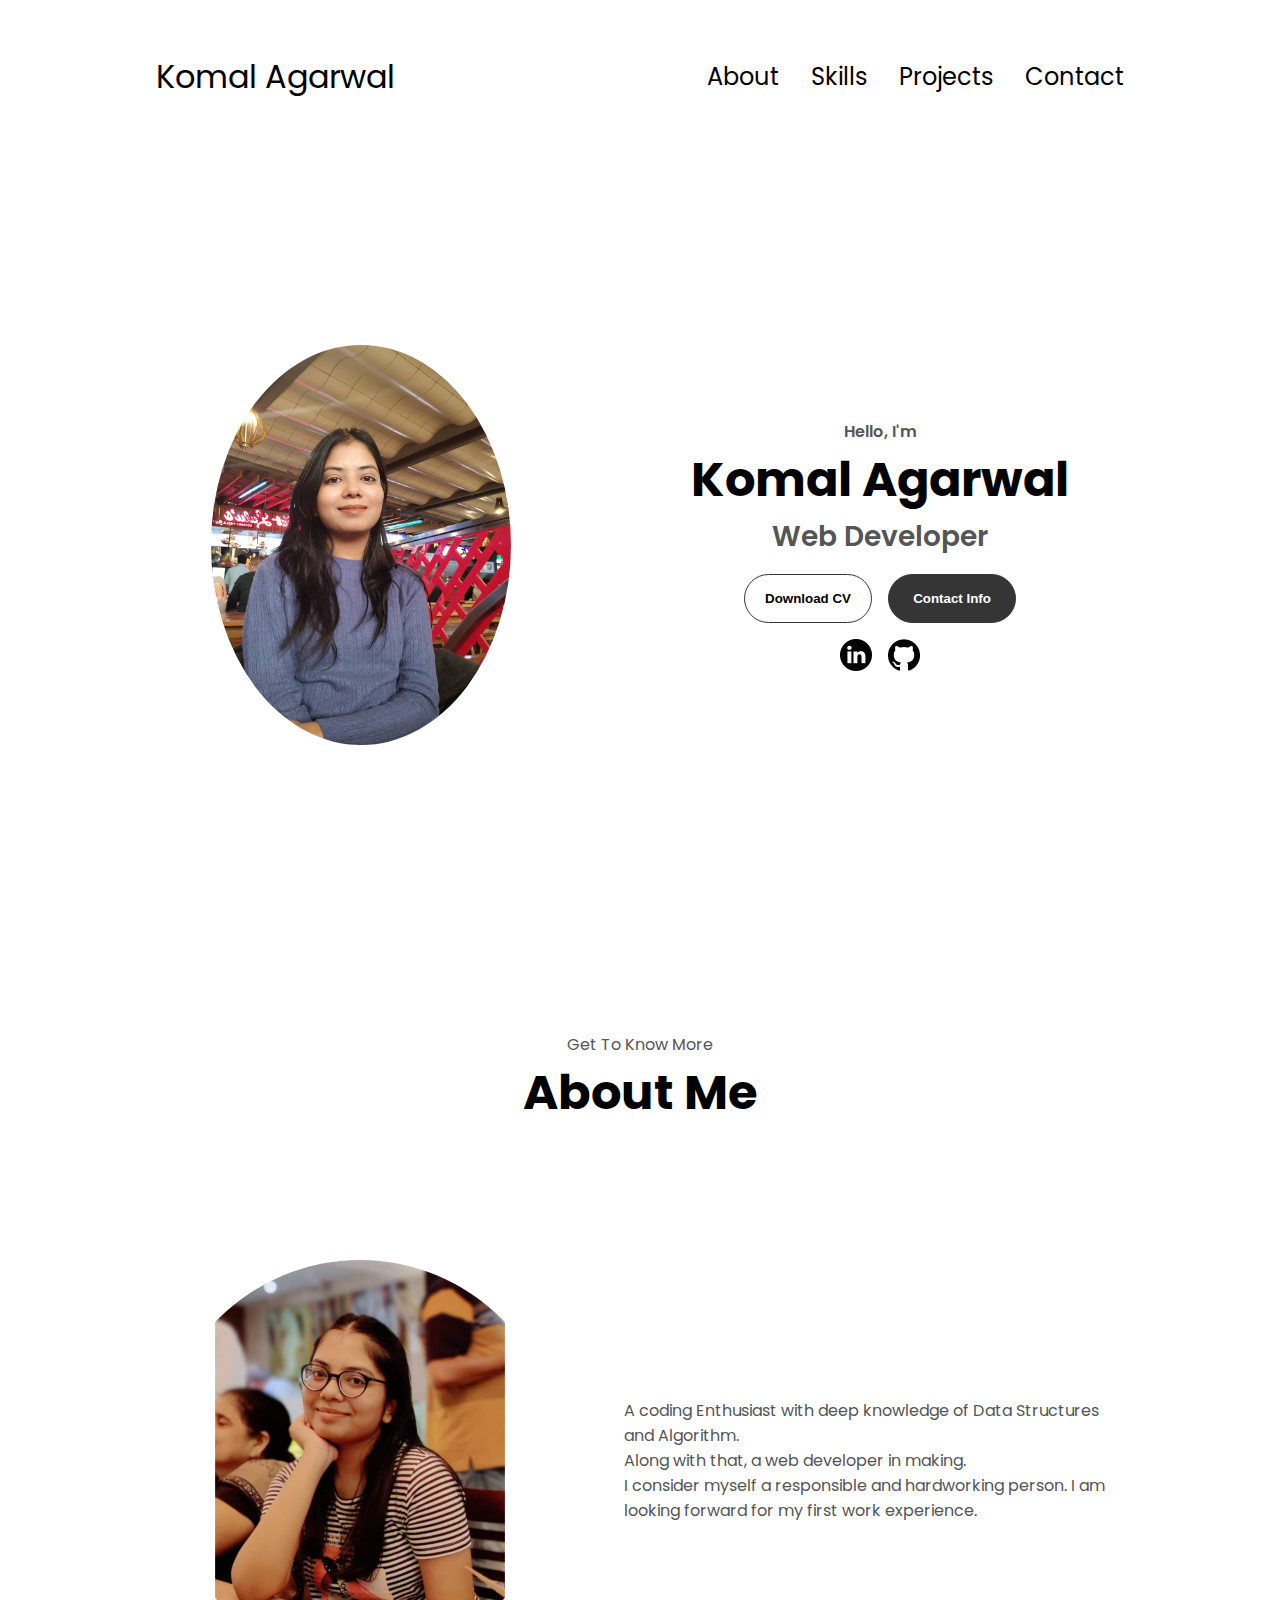
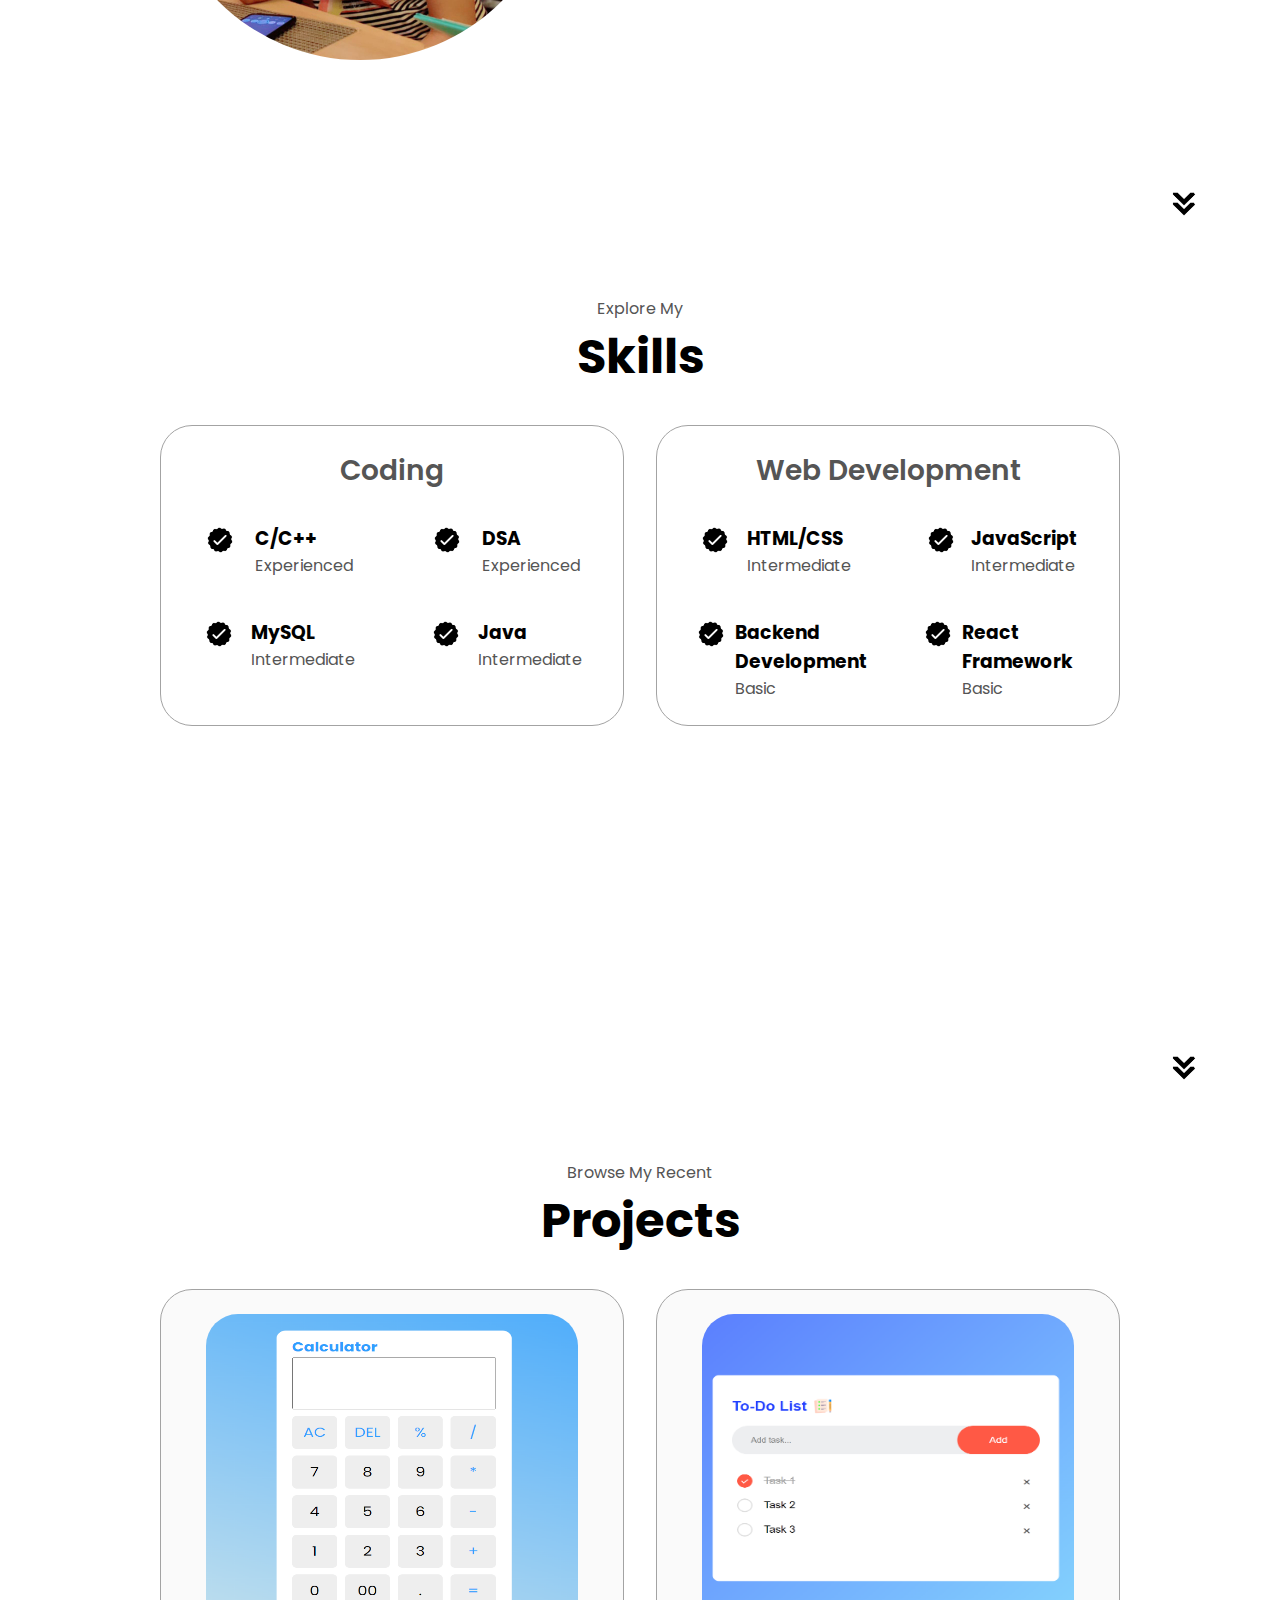
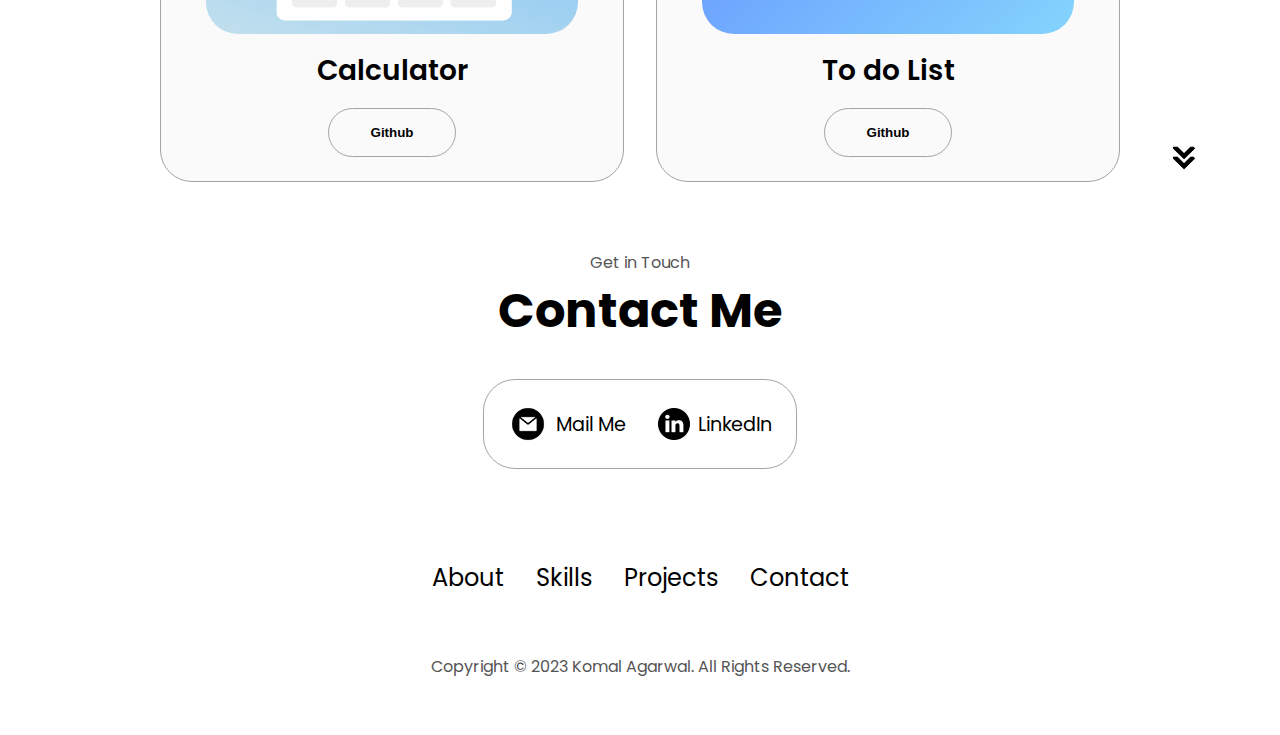
<file: codsoft_1/index.html>
<!DOCTYPE html>
<html lang="en">
  <head>
    <meta charset="UTF-8" />
    <meta http-equiv="X-UA-Compatible" content="IE=edge" />
    <meta name="viewport" content="width=device-width, initial-scale=1.0" />
    <title>My Portfolio</title>
    <link rel="stylesheet" href="style.css" />
    <link rel="stylesheet" href="mediaqueries.css" />
  </head>
  <body>
    <nav id="desktop-nav">
      <div class="logo">Komal Agarwal</div>
      <div>
        <ul class="nav-links">
          <li><a href="#about">About</a></li>
          <li><a href="#skills">Skills</a></li>
          <li><a href="#projects">Projects</a></li>
          <li><a href="#contact">Contact</a></li>
        </ul>
      </div>
    </nav>
    <nav id="hamburger-nav">
      <div class="logo">John Doe</div>
      <div class="hamburger-menu">
        <div class="hamburger-icon" onclick="toggleMenu()">
          <span></span>
          <span></span>
          <span></span>
        </div>
        <div class="menu-links">
          <li><a href="#about" onclick="toggleMenu()">About</a></li>
          <li><a href="#skills" onclick="toggleMenu()">Skills</a></li>
          <li><a href="#projects" onclick="toggleMenu()">Projects</a></li>
          <li><a href="#contact" onclick="toggleMenu()">Contact</a></li>
        </div>
      </div>
    </nav>
    <section id="profile">
      <div class="section__pic-container">
        <img src="./assets/profile_picture.jpeg" alt="Komal Agarwal profile picture" />
      </div>
      <div class="section__text">
        <p class="section__text__p1">Hello, I'm</p>
        <h1 class="title">Komal Agarwal</h1>
        <p class="section__text__p2">Web Developer</p>
        <div class="btn-container">
          <button
            class="btn btn-color-2"
            onclick="window.open('./assets/resume.pdf')"
          >
            Download CV
          </button>
          <button class="btn btn-color-1" onclick="location.href='./#contact'">
            Contact Info
          </button>
        </div>
        <div id="socials-container">
          <img
            src="./assets/linkedin.png"
            alt="My LinkedIn profile"
            class="icon"
            onclick="location.href='https://www.linkedin.com/in/komal-agarwal-564263227/'"
          />
          <img
            src="./assets/github.png"
            alt="My Github profile"
            class="icon"
            onclick="location.href='https://github.com/komalagarwal2108'"
          />
        </div>
      </div>
    </section>
    <section id="about">
      <p class="section__text__p1">Get To Know More</p>
      <h1 class="title">About Me</h1>
      <div class="section-container">
        <div class="section__pic-container">
          <img
            src="./assets/profile_picture2.jpg"
            alt="Profile picture"
            class="about-pic"
          />
        </div>
        <div class="about-details-container">
          <div class="text-container">
            <p>
              A coding Enthusiast with deep knowledge of Data Structures and Algorithm.<br/>Along with that, a web developer in making.<br/>I consider myself a responsible and hardworking person. I am looking forward for my first work experience.
            </p>
          </div>
        </div>
      </div>
      <img
        src="./assets/arrow.png"
        alt="Arrow icon"
        class="icon arrow"
        onclick="location.href='./#skills'"
      />
    </section>
    <section id="skills">
      <p class="section__text__p1">Explore My</p>
      <h1 class="title">Skills</h1>
      <div class="skills-details-container">
        <div class="about-containers">
          <div class="details-container">
            <h2 class="skills-sub-title">Coding</h2>
            <div class="article-container">
              <article>
                <img
                  src="./assets/checkmark.png"
                  alt="skills icon"
                  class="icon"
                />
                <div>
                  <h3>C/C++</h3>
                  <p>Experienced</p>
                </div>
              </article>
              <article>
                <img
                  src="./assets/checkmark.png"
                  alt="skills icon"
                  class="icon"
                />
                <div>
                  <h3>DSA</h3>
                  <p>Experienced</p>
                </div>
              </article>
              <article>
                <img
                  src="./assets/checkmark.png"
                  alt="skills icon"
                  class="icon"
                />
                <div>
                  <h3>MySQL</h3>
                  <p>Intermediate</p>
                </div>
              </article>
              <article>
                <img
                  src="./assets/checkmark.png"
                  alt="skills icon"
                  class="icon"
                />
                <div>
                  <h3>Java</h3>
                  <p>Intermediate</p>
                </div>
              </article>
              
            </div>
          </div>
          <div class="details-container">
            <h2 class="skills-sub-title">Web Development</h2>
            <div class="article-container">
              <article>
                <img
                  src="./assets/checkmark.png"
                  alt="skills icon"
                  class="icon"
                />
                <div>
                  <h3>HTML/CSS</h3>
                  <p>Intermediate</p>
                </div>
              </article>
              <article>
                <img
                  src="./assets/checkmark.png"
                  alt="skills icon"
                  class="icon"
                />
                <div>
                  <h3>JavaScript</h3>
                  <p>Intermediate</p>
                </div>
              </article>
              <article>
                <img
                  src="./assets/checkmark.png"
                  alt="skills icon"
                  class="icon"
                />
                <div>
                  <h3>Backend Development</h3>
                  <p>Basic</p>
                </div>
              </article>
              <article>
                <img
                  src="./assets/checkmark.png"
                  alt="skills icon"
                  class="icon"
                />
                <div>
                  <h3>React Framework</h3>
                  <p>Basic</p>
                </div>
              </article>
            </div>
          </div>
        </div>
      </div>
      <img
        src="./assets/arrow.png"
        alt="Arrow icon"
        class="icon arrow"
        onclick="location.href='./#projects'"
      />
    </section>
    <section id="projects">
      <p class="section__text__p1">Browse My Recent</p>
      <h1 class="title">Projects</h1>
      <div class="skills-details-container">
        <div class="about-containers">
          <div class="details-container color-container">
            <div class="article-container">
              <img
                src="./assets/project1.png"
                alt="Project 1"
                class="project-img"
              />
            </div>
            <h2 class="skills-sub-title project-title">Calculator</h2>
            <div class="btn-container">
              <button
                class="btn btn-color-2 project-btn"
                onclick="location.href='https://github.com/komalagarwal2108/codesoft/tree/main/calculator'"
              >
                Github
              </button>
            </div>
          </div>
          <div class="details-container color-container">
            <div class="article-container">
              <img
                src="./assets/project2.png"
                alt="Project 2"
                class="project-img"
              />
            </div>
            <h2 class="skills-sub-title project-title">To do List</h2>
            <div class="btn-container">
              <button
                class="btn btn-color-2 project-btn"
                onclick="location.href='https://github.com/komalagarwal2108/codesoft/tree/main/to%20do%20list'"
              >
                Github
              </button>
              
            </div>
          </div>
         
        </div>
      </div>
      <img
        src="./assets/arrow.png"
        alt="Arrow icon"
        class="icon arrow"
        onclick="location.href='./#contact'"
      />
    </section>
    <section id="contact">
      <p class="section__text__p1">Get in Touch</p>
      <h1 class="title">Contact Me</h1>
      <div class="contact-info-upper-container">
        <div class="contact-info-container">
          <img
            src="./assets/email.png"
            alt="Email icon"
            class="icon contact-icon email-icon"
          />
          <p><a href="mailto:komalagarwal2108@gmail.com">Mail Me</a></p>
        </div>
        <div class="contact-info-container">
          <img
            src="./assets/linkedin.png"
            alt="LinkedIn icon"
            class="icon contact-icon"
          />
          <p><a href="https://www.linkedin.com">LinkedIn</a></p>
        </div>
      </div>
    </section>
    <footer>
      <nav>
        <div class="nav-links-container">
          <ul class="nav-links">
            <li><a href="#about">About</a></li>
            <li><a href="#skills">Skills</a></li>
            <li><a href="#projects">Projects</a></li>
            <li><a href="#contact">Contact</a></li>
          </ul>
        </div>
      </nav>
      <p>Copyright &#169; 2023 Komal Agarwal. All Rights Reserved.</p>
    </footer>
    <script src="script.js"></script>
  </body>
</html>
</file>
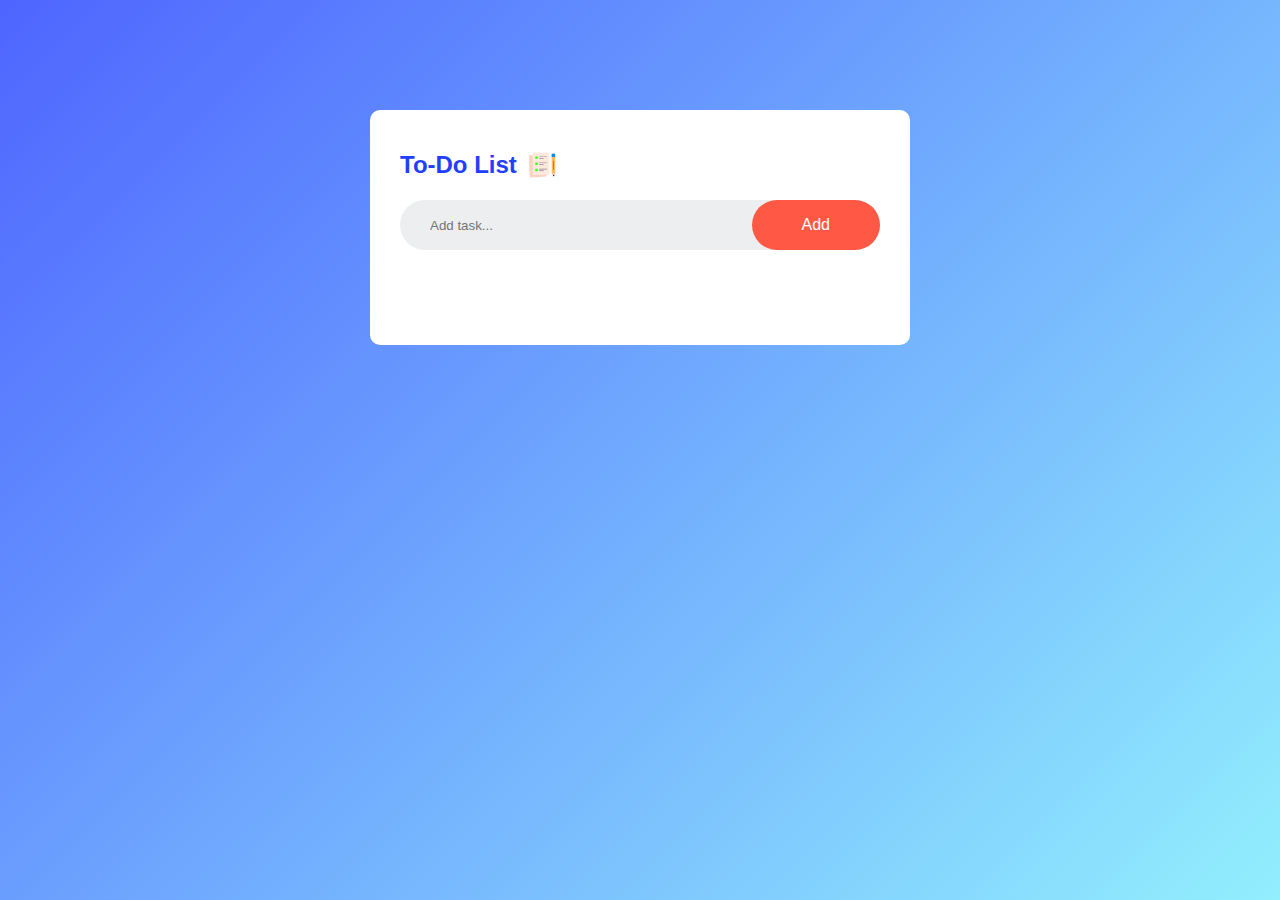
<file: codsoft_2/index.html>
<!DOCTYPE html>
<html lang="en">
  <head>
    <meta charset="UTF-8" />
    <meta name="viewport" content="width=device-width, initial-scale=1.0" />
    <title>To do List</title>
    <link rel="stylesheet" href="style.css" />
  </head>
  <body>
    <div class="container">
      <div class="todo-app">
        <h2>To-Do List <img src="./images/icon.png" /></h2>
        <div class="row">
          <input type="text" id="input-box" placeholder="Add task..." />
          <button onclick="addTask()">Add</button>
        </div>
        <ul id="list-container"></ul>
      </div>
    </div>
    <script src="script.js"></script>
  </body>
</html>
</file>
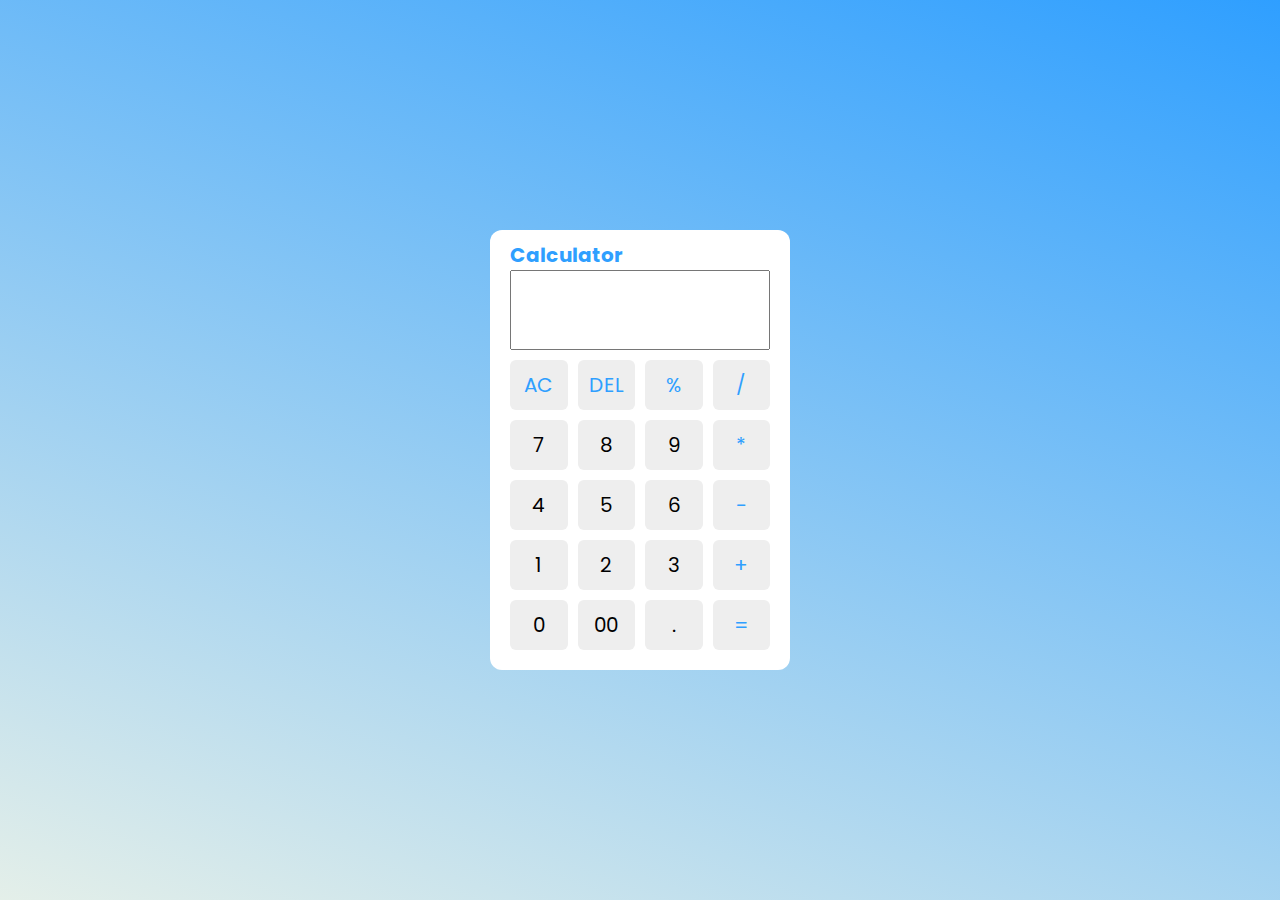
<file: codsoft_3/index.html>
<!DOCTYPE html>
<html lang="en">
<head>
    <meta charset="UTF-8">
    <meta name="viewport" content="width=device-width, initial-scale=1.0">
    <title>Calculator</title>
    <link rel="stylesheet" href="style.css">
</head>
<body>
    
    <div class="container">
        <h2 class="heading">Calculator</h2>
        <input type="text" class="display"/>

        <div class="buttons">
            <button class="operator" data-value="AC">AC</button>
            <button class="operator" data-value="DEL">DEL</button>
            <button class="operator" data-value="%">%</button>
            <button class="operator" data-value="/">/</button>

            <button data-value="7">7</button>
            <button data-value="8">8</button>
            <button data-value="9">9</button>
            <button class="operator" data-value="*">*</button>

            <button data-value="4">4</button>
            <button data-value="5">5</button>
            <button data-value="6">6</button>
            <button class="operator" data-value="-">-</button>

            <button data-value="1">1</button>
            <button data-value="2">2</button>
            <button data-value="3">3</button>
            <button class="operator" data-value="+">+</button>

            <button data-value="0">0</button>
            <button data-value="00">00</button>
            <button data-value=".">.</button>
            <button class="operator" data-value="=">=</button>

            
        </div>
    </div>
    <script src="script.js"></script>
</body>
</html>
</file>
<file: codsoft_1/style.css>
/* GENERAL */

@import url("https://fonts.googleapis.com/css2?family=Poppins:wght@300;400;500;600&display=swap");

* {
  margin: 0;
  padding: 0;
}

body {
  font-family: "Poppins", sans-serif;
}

html {
  scroll-behavior: smooth;
}

p {
  color: rgb(85, 85, 85);
}

/* TRANSITION */

a,
.btn {
  transition: all 300ms ease;
}

/* DESKTOP NAV */

nav,
.nav-links {
  display: flex;
}

nav {
  justify-content: space-around;
  align-items: center;
  height: 17vh;
}

.nav-links {
  gap: 2rem;
  list-style: none;
  font-size: 1.5rem;
}

a {
  color: black;
  text-decoration: none;
  text-decoration-color: white;
}

a:hover {
  color: grey;
  text-decoration: underline;
  text-underline-offset: 1rem;
  text-decoration-color: rgb(181, 181, 181);
}

.logo {
  font-size: 2rem;
}

.logo:hover {
  cursor: default;
}

/* HAMBURGER MENU */

#hamburger-nav {
  display: none;
}

.hamburger-menu {
  position: relative;
  display: inline-block;
}

.hamburger-icon {
  display: flex;
  flex-direction: column;
  justify-content: space-between;
  height: 24px;
  width: 30px;
  cursor: pointer;
}

.hamburger-icon span {
  width: 100%;
  height: 2px;
  background-color: black;
  transition: all 0.3 ease-in-out;
}

.menu-links {
  position: absolute;
  top: 100%;
  right: 0;
  background-color: white;
  width: fit-content;
  max-height: 0;
  overflow: hidden;
  transition: all 0.3 ease-in-out;
}

.menu-links a {
  display: block;
  padding: 10px;
  text-align: center;
  font-size: 1.5rem;
  color: black;
  text-decoration: none;
  transition: all 0.3 ease-in-out;
}

.menu-links li {
  list-style: none;
}

.menu-links.open {
  max-height: 300px;
}

.hamburger-icon.open span:first-child {
  transform: rotate(45deg) translate(10px, 5px);
}

.hamburger-icon.open span:nth-child(2) {
  opacity: 0;
}

.hamburger-icon.open span:last-child {
  transform: rotate(-45deg) translate(10px, -5px);
}

.hamburger-icon span:first-child {
  transform: none;
}

.hamburger-icon span:first-child {
  opacity: 1;
}

.hamburger-icon span:first-child {
  transform: none;
}

/* SECTIONS */

section {
  padding-top: 4vh;
  height: 96vh;
  margin: 0 10rem;
  box-sizing: border-box;
  min-height: fit-content;
}

.section-container {
  display: flex;
}

/* PROFILE SECTION */

#profile {
  display: flex;
  justify-content: center;
  gap: 5rem;
  height: 80vh;
}

.section__pic-container {
  display: flex;
  height: 400px;
  width: 400px;
  margin: auto 0;
  
}

.section__pic-container img{
  border-radius: 50%;
  /* margin-left: 100px; */
}

.section__text {
  align-self: center;
  text-align: center;
}

.section__text p {
  font-weight: 600;
}

.section__text__p1 {
  text-align: center;
}

.section__text__p2 {
  font-size: 1.75rem;
  margin-bottom: 1rem;
}

.title {
  font-size: 3rem;
  text-align: center;
}

#socials-container {
  display: flex;
  justify-content: center;
  margin-top: 1rem;
  gap: 1rem;
}

/* ICONS */

.icon {
  cursor: pointer;
  height: 2rem;
}

/* BUTTONS */

.btn-container {
  display: flex;
  justify-content: center;
  gap: 1rem;
}

.btn {
  font-weight: 600;
  transition: all 300ms ease;
  padding: 1rem;
  width: 8rem;
  border-radius: 2rem;
}

.btn-color-1,
.btn-color-2 {
  border: rgb(53, 53, 53) 0.1rem solid;
}

.btn-color-1:hover,
.btn-color-2:hover {
  cursor: pointer;
}

.btn-color-1,
.btn-color-2:hover {
  background: rgb(53, 53, 53);
  color: white;
}

.btn-color-1:hover {
  background: rgb(0, 0, 0);
}

.btn-color-2 {
  background: none;
}

.btn-color-2:hover {
  border: rgb(255, 255, 255) 0.1rem solid;
}

.btn-container {
  gap: 1rem;
}

/* ABOUT SECTION */

#about {
  position: relative;
}

.about-containers {
  gap: 2rem;
  margin-bottom: 2rem;
  margin-top: 2rem;
}

.about-details-container {
  justify-content: center;
  flex-direction: column;
}

.about-containers,
.about-details-container {
  display: flex;
}

.about-pic {
  border-radius: 2rem;
}

.arrow {
  position: absolute;
  right: -5rem;
  bottom: 2.5rem;
}

.details-container {
  padding: 1.5rem;
  flex: 1;
  background: white;
  border-radius: 2rem;
  border: rgb(53, 53, 53) 0.1rem solid;
  border-color: rgb(163, 163, 163);
  text-align: center;
}

.section-container {
  gap: 4rem;
  height: 80%;
}

.section__pic-container {
  height: 400px;
  width: 400px;
  margin: auto 0;
}

/* SKILLS SECTION */

#skills {
  position: relative;
}

.skills-sub-title {
  color: rgb(85, 85, 85);
  font-weight: 600;
  font-size: 1.75rem;
  margin-bottom: 2rem;
}

.skills-details-container {
  display: flex;
  justify-content: center;
  flex-direction: column;
}

.article-container {
  display: flex;
  text-align: initial;
  flex-wrap: wrap;
  flex-direction: row;
  gap: 2.5rem;
  justify-content: space-around;
}

article {
  display: flex;
  width: 10rem;
  justify-content: space-around;
  gap: 0.5rem;
}

article .icon {
  cursor: default;
}

/* PROJECTS SECTION */

#projects {
  position: relative;
}

.color-container {
  border-color: rgb(163, 163, 163);
  background: rgb(250, 250, 250);
}

.project-img {
  border-radius: 2rem;
  width: 90%;
  height: 320px;
  
}

.project-title {
  margin: 1rem;
  color: black;
}

.project-btn {
  color: black;
  border-color: rgb(163, 163, 163);
}

/* CONTACT */

#contact {
  display: flex;
  justify-content: center;
  flex-direction: column;
  height: 70vh;
}

.contact-info-upper-container {
  display: flex;
  justify-content: center;
  border-radius: 2rem;
  border: rgb(53, 53, 53) 0.1rem solid;
  border-color: rgb(163, 163, 163);
  background: (250, 250, 250);
  margin: 2rem auto;
  padding: 0.5rem;
}

.contact-info-container {
  display: flex;
  align-items: center;
  justify-content: center;
  gap: 0.5rem;
  margin: 1rem;
}

.contact-info-container p {
  font-size: larger;
}

.contact-icon {
  cursor: default;
}

.email-icon {
  height: 2.5rem;
}

/* FOOTER SECTION */

footer {
  height: 26vh;
  margin: 0 1rem;
}

footer p {
  text-align: center;
}
</file>
<file: codsoft_1/mediaqueries.css>
@media screen and (max-width: 1400px) {
  #profile {
    height: 83vh;
    margin-bottom: 6rem;
  }
  .about-containers {
    flex-wrap: wrap;
  }
  #contact,
  #projects {
    height: fit-content;
  }
}

@media screen and (max-width: 1200px) {
  #desktop-nav {
    display: none;
  }
  #hamburger-nav {
    display: flex;
  }
  #experience,
  .experience-details-container {
    margin-top: 2rem;
  }
  #profile,
  .section-container {
    display: block;
  }
  .arrow {
    display: none;
  }
  section,
  .section-container {
    height: fit-content;
  }
  section {
    margin: 0 5%;
  }
  .section__pic-container {
    width: 275px;
    height: 275px;
    margin: 0 auto 2rem;
  }
  .about-containers {
    margin-top: 0;
  }
}

@media screen and (max-width: 600px) {
  #contact,
  footer {
    height: 40vh;
  }
  #profile {
    height: 83vh;
    margin-bottom: 0;
  }
  article {
    font-size: 1rem;
  }
  footer nav {
    height: fit-content;
    margin-bottom: 2rem;
  }
  .about-containers,
  .contact-info-upper-container,
  .btn-container {
    flex-wrap: wrap;
  }
  .contact-info-container {
    margin: 0;
  }
  .contact-info-container p,
  .nav-links li a {
    font-size: 1rem;
  }
  .experience-sub-title {
    font-size: 1.25rem;
  }
  .logo {
    font-size: 1.5rem;
  }
  .nav-links {
    flex-direction: column;
    gap: 0.5rem;
    text-align: center;
  }
  .section__pic-container {
    width: auto;
    height: 46vw;
    justify-content: center;
  }
  .section__text__p2 {
    font-size: 1.25rem;
  }
  .title {
    font-size: 2rem;
  }
  .text-container {
    text-align: justify;
  }
}
</file>
<file: codsoft_2/style.css>
*{
    margin: 0;
    padding: 0;
    font-family: 'Poppins', sans-serif;
    box-sizing: border-box;
}

.container{
    width: 100%;
    min-height: 100vh;
    background: linear-gradient(135deg, #4e65ff, #92effd);
    padding: 10px;
}

.todo-app{
    widows: 100%;
    max-width: 540px;
    background: #fff;
    margin: 100px auto 20px;
    padding: 40px 30px 70px;
    border-radius: 10px;
}

.todo-app h2{
    color: #213fff;
    display: flex;
    align-items: center;
    margin-bottom: 20px;
}

.todo-app h2 img{
    width: 30px;
    margin-left: 10px;
}

.row{
    display: flex;
    align-items: center;
    justify-content: space-between;
    background: #edeef0;
    border-radius: 30px;
    padding-left: 20px;
    margin-bottom: 25px;
    
}

.row input{
    flex: 1;
    border: none;
    outline: none;
    background: transparent;
    padding: 10px;
    font-weight: 14px;
}

.row button{
    border: none;
    outline: none;
    padding: 16px 50px;
    background: #ff5945;
    color: #fff;
    font-size: 16px;
    cursor: pointer;
    border-radius: 40px;
}

#list-container li{
    list-style: none;
    font-size: 17px;
    padding: 12px 8px 12px 50px;
    user-select: none;
    cursor: pointer;
    position: relative;
}

#list-container li:before{
    content: '';
    position: absolute;
    height: 24px;
    width: 24px;
    border-radius: 50%;
    background-image: url(./images/unchecked.png);
    background-size: cover;
    background-position: center;
    top: 10px;
    left: 8px;
}

#list-container li.checked{
    color: #a3a3a3;
    text-decoration: line-through;

}

#list-container li.checked::before{
    background-image: url(./images/checked.png);
}

#list-container li span{
    position: absolute;
    right: 0;
    top: 5px;
    width: 40px;
    height: 40px;
    font-size: 22px;
    color: #555;
    line-height: 40px;
    text-align: center;
    border-radius: 50%;
}

#list-container li span:hover{
    background: #edeef0;
}
</file>
<file: codsoft_3/style.css>
@import url("https://fonts.googleapis.com/css2?family=Poppins:wght@300;400;500;600;700&display=swap");

*{
    margin: 0;
    padding: 0;
    box-sizing: border-box;
    font-family: 'Poppins', sans-serif;
}

body{
    height: 100vh;
    display: flex;
    align-items: center;
    justify-content: center;
    background: linear-gradient(200deg, #2f9fff, #e4efe9);
}

.heading{
    color: #2f9fff;
    font-size: 20px;
}

.container{
    position: relative;
    max-width: 300px;
    width: 100%;
    border-radius: 12px;
    padding: 10px 20px 20px;
    background: #fff;
}

.display {
    height: 80px;
    width: 100%;
    margin-bottom: 10px;
    font-size: 25px;
    outline: none;
    /* border: none; */
    text-align: right;
    color: #000;
    pointer-events: none;
}

.buttons{
    display: grid;
    grid-gap: 10px;
    grid-template-columns: repeat(4,1fr);
}

.buttons button{
    padding: 10px;
    border-radius: 6px;
    border: none;
    font-size: 20px;
    cursor: pointer;
    background-color: #eee;
}

.buttons button:active{
    transform: scale(0.95);
}

.operator{
    color: #2f9fff;
}
</file>
